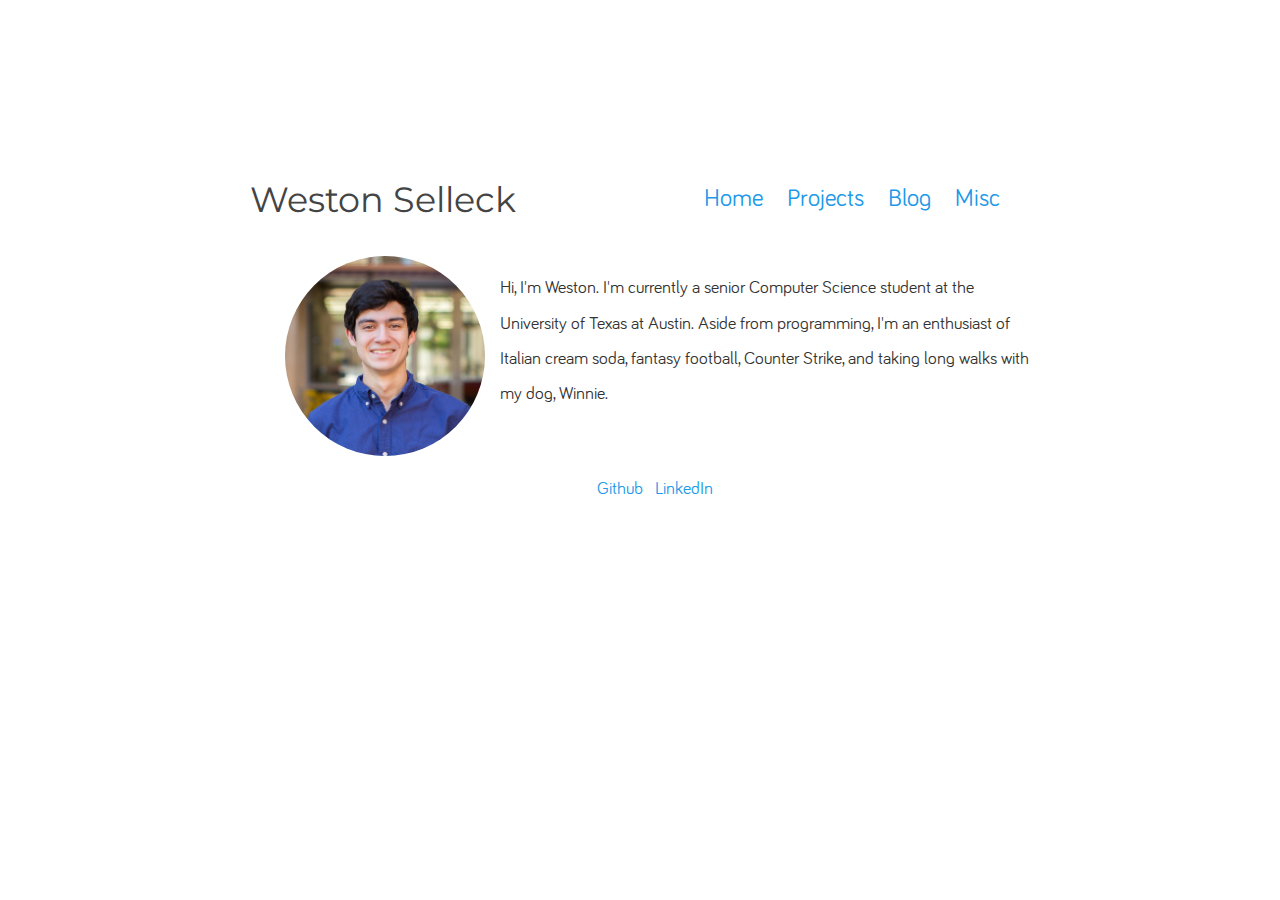
<file: index.html>
<html>
<head>
  <meta charset="utf-8">
  <meta http-equiv='X-UA-Compatible' content='IE=edge;chrome=1' />
  <title>Weston Selleck</title>
  <link rel="icon" href="/favicon.png">
  <link href="//fonts.googleapis.com/css?family=Source+Code+Pro" rel="stylesheet" type="text/css">
  <link rel="stylesheet" href="/stylesheets/reset.css">
  <link rel="stylesheet" href="/stylesheets/foundation.min.css">
  <link rel="stylesheet" href="/stylesheets/global.css">
  <link rel="stylesheet" href="/css/style.css">
    <link href='http://fonts.googleapis.com/css?family=Raleway:400,500,600,700,800,900' rel='stylesheet' type='text/css'>
    <link href='http://fonts.googleapis.com/css?family=Lato:300, 400, 700,900,300italic,400italic,700italic,900italic' rel='stylesheet' type='text/css'>
    <link href='http://fonts.googleapis.com/css?family=Montserrat:400,700' rel='stylesheet' type='text/css'>
  

</head>

<body>
<section class="header">
  <div class="container">
    <a href="/">
    <span id="weston">
    Weston Selleck
    </span>
    </a>
    <div class="nav">
      <ul class="nav-links">
        <li class="nav-item">
          <a href="/">Home</a>
        </li>
        <li class="nav-item">
          <a href="/projects">Projects</a>
        </li>
        <li class="nav-item">
          <a href="/blog">Blog</a>
        </li>
        <li class="nav-item">
          <a href="/misc">Misc</a>
        </li>
      </ul>
    </div>
  </div>
</section>

<section class="main">
<div class="container">
<div class="basic-page-content">
     <div class="about">
      <section>
        <div class="about-pic">
          <img src="images/me.jpg">
        </div>
        <div>
          <p>
            Hi, I'm Weston.
            I'm currently a senior Computer Science student at the University of
            Texas at Austin. Aside from programming, I'm an enthusiast
            of Italian cream soda, fantasy football, Counter Strike, and taking long walks with my dog, Winnie.
          </p>
        </div>
      </section>
      <section>
        <div class="about-links">
          <a href="http://github.com/wwselleck">Github</a>
          <a href="https://www.linkedin.com/in/weston-selleck-358b7942">LinkedIn</a>
        </div>
      </section>
    </div>

</div>
</div>
</section>
</body>
</html>
</file>
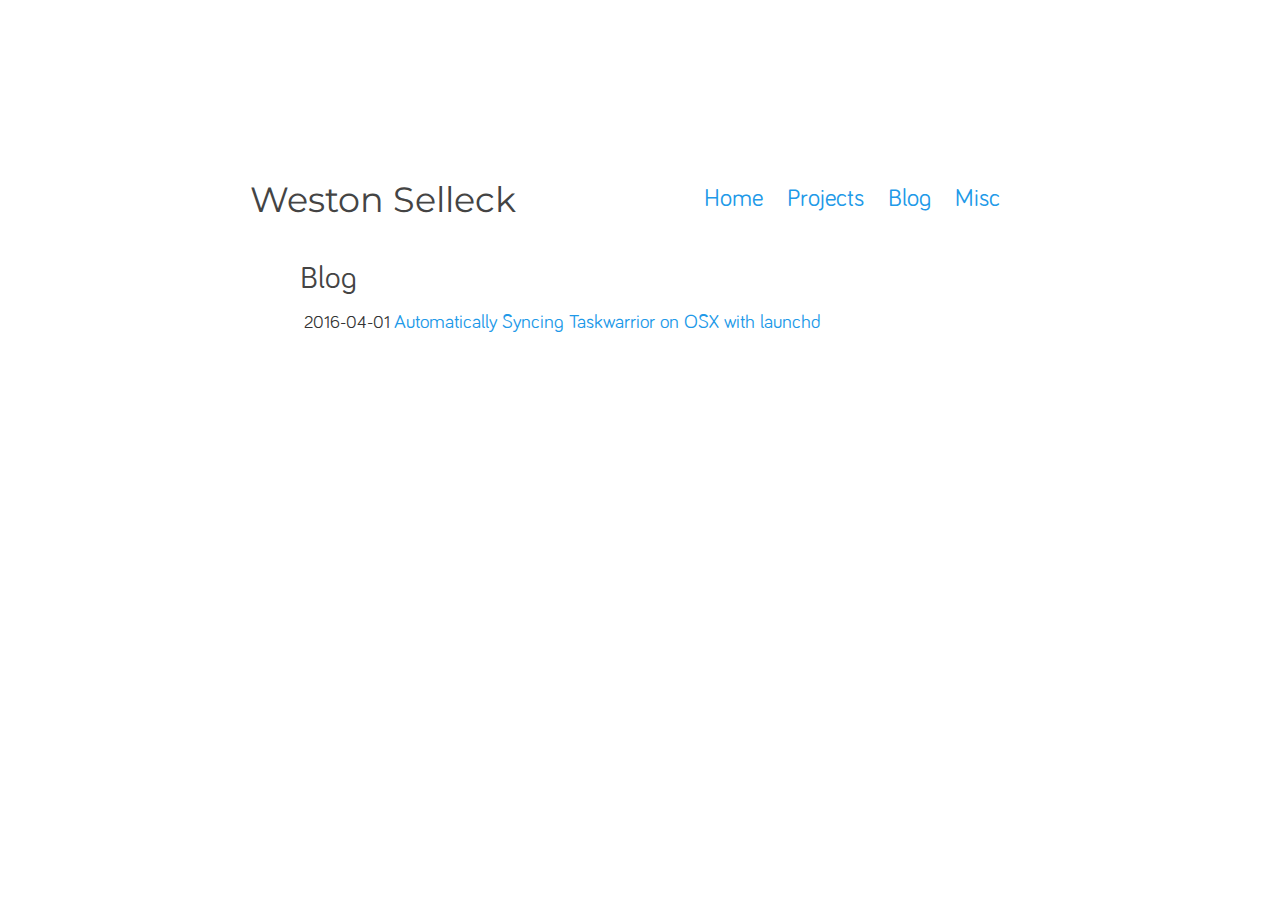
<file: blog/index.html>
<html>
<head>
  <meta charset="utf-8">
  <meta http-equiv='X-UA-Compatible' content='IE=edge;chrome=1' />
  <title>Weston Selleck</title>
  <link rel="icon" href="/favicon.png">
  <link href="//fonts.googleapis.com/css?family=Source+Code+Pro" rel="stylesheet" type="text/css">
  <link rel="stylesheet" href="/stylesheets/reset.css">
  <link rel="stylesheet" href="/stylesheets/foundation.min.css">
  <link rel="stylesheet" href="/stylesheets/global.css">
  <link rel="stylesheet" href="/css/style.css">
    <link href='http://fonts.googleapis.com/css?family=Raleway:400,500,600,700,800,900' rel='stylesheet' type='text/css'>
    <link href='http://fonts.googleapis.com/css?family=Lato:300, 400, 700,900,300italic,400italic,700italic,900italic' rel='stylesheet' type='text/css'>
    <link href='http://fonts.googleapis.com/css?family=Montserrat:400,700' rel='stylesheet' type='text/css'>
  

</head>

<body>
<section class="header">
  <div class="container">
    <a href="/">
    <span id="weston">
    Weston Selleck
    </span>
    </a>
    <div class="nav">
      <ul class="nav-links">
        <li class="nav-item">
          <a href="/">Home</a>
        </li>
        <li class="nav-item">
          <a href="/projects">Projects</a>
        </li>
        <li class="nav-item">
          <a href="/blog">Blog</a>
        </li>
        <li class="nav-item">
          <a href="/misc">Misc</a>
        </li>
      </ul>
    </div>
  </div>
</section>

<section class="main">
<div class="container">
<div class="basic-page-content">
 <div class="basic-page-content">
<div class="content-heading">
    Blog
</div>

      <div class="blog-posts-post">
      <div class="blog-posts-post-date"> 2016-04-01</div>
      <div class="blog-posts-post-title"><a href="/2016/04/01/taskwarrior-launchd/">
        Automatically Syncing Taskwarrior on OSX with launchd
      </div>
  </div>


</div>

</div>
</div>
</section>
</body>
</html>
</file>
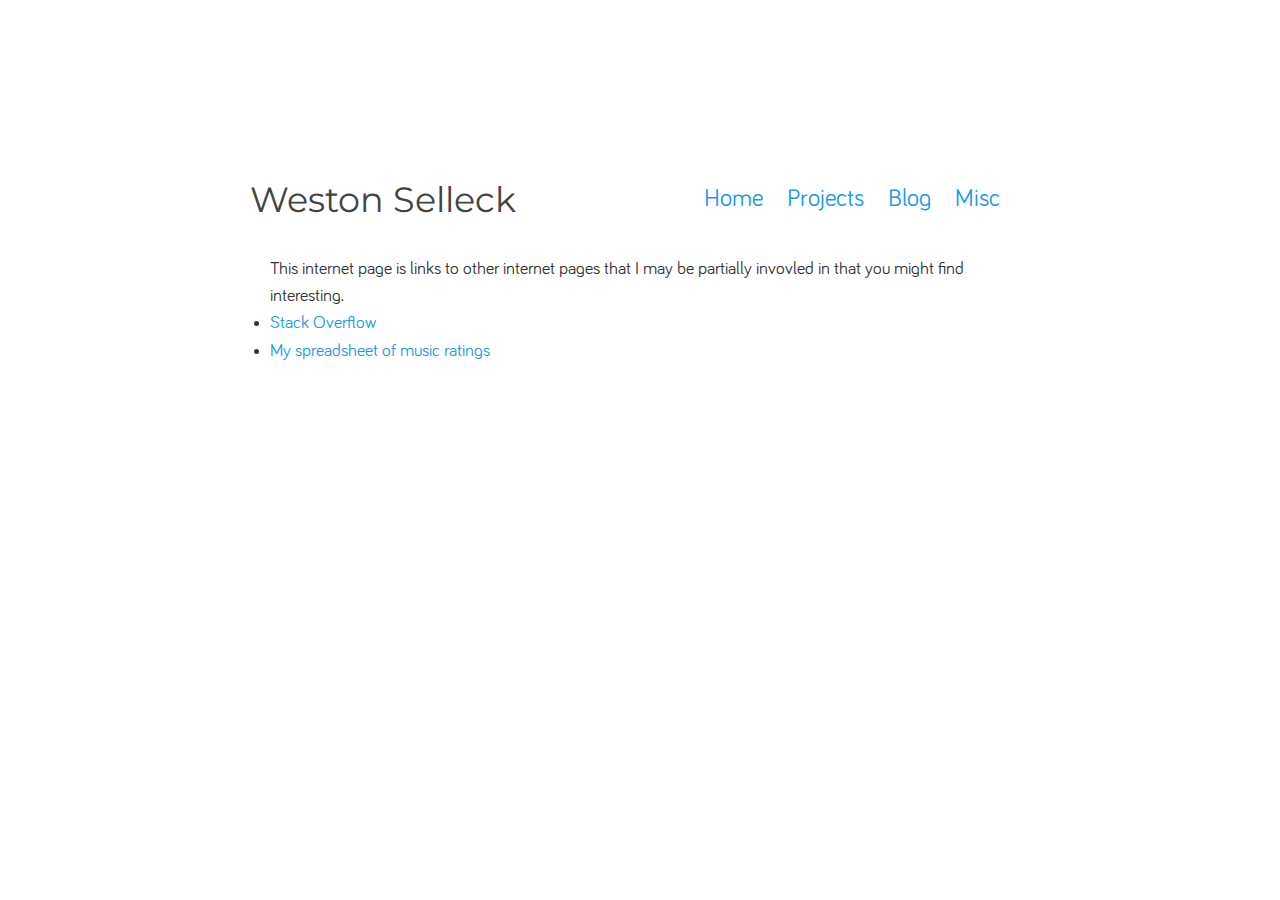
<file: misc/index.html>
<html>
<head>
  <meta charset="utf-8">
  <meta http-equiv='X-UA-Compatible' content='IE=edge;chrome=1' />
  <title>Weston Selleck</title>
  <link rel="icon" href="/favicon.png">
  <link href="//fonts.googleapis.com/css?family=Source+Code+Pro" rel="stylesheet" type="text/css">
  <link rel="stylesheet" href="/stylesheets/reset.css">
  <link rel="stylesheet" href="/stylesheets/foundation.min.css">
  <link rel="stylesheet" href="/stylesheets/global.css">
  <link rel="stylesheet" href="/css/style.css">
    <link href='http://fonts.googleapis.com/css?family=Raleway:400,500,600,700,800,900' rel='stylesheet' type='text/css'>
    <link href='http://fonts.googleapis.com/css?family=Lato:300, 400, 700,900,300italic,400italic,700italic,900italic' rel='stylesheet' type='text/css'>
    <link href='http://fonts.googleapis.com/css?family=Montserrat:400,700' rel='stylesheet' type='text/css'>
  

</head>

<body>
<section class="header">
  <div class="container">
    <a href="/">
    <span id="weston">
    Weston Selleck
    </span>
    </a>
    <div class="nav">
      <ul class="nav-links">
        <li class="nav-item">
          <a href="/">Home</a>
        </li>
        <li class="nav-item">
          <a href="/projects">Projects</a>
        </li>
        <li class="nav-item">
          <a href="/blog">Blog</a>
        </li>
        <li class="nav-item">
          <a href="/misc">Misc</a>
        </li>
      </ul>
    </div>
  </div>
</section>

<section class="main">
<div class="container">
<div class="basic-page-content">
 <div>This internet page is links to other internet pages that I may be partially invovled in that you might find interesting.</div>
    <ul>
        <li><a href="http://stackoverflow.com/users/3424868/weston">Stack Overflow</a></li>
        <li><a href="https://docs.google.com/spreadsheets/d/1YAlCh6L0o0rLPLToGFb5x9du7NYFuplulTqX8ZKp3cs/edit?usp=sharing">My spreadsheet of music ratings</a></li>
    </ul>

</div>
</div>
</section>
</body>
</html>
</file>
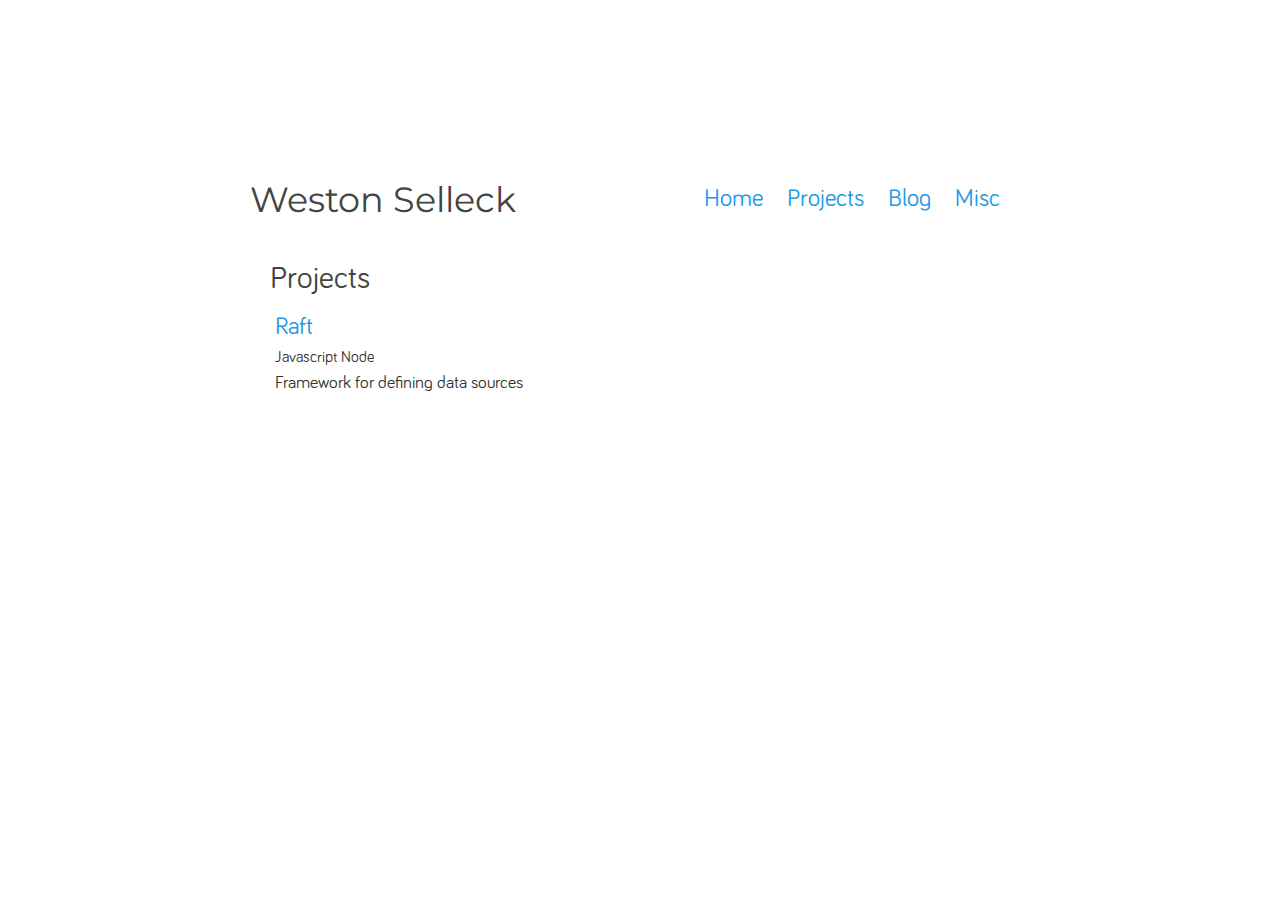
<file: projects/index.html>
<html>
<head>
  <meta charset="utf-8">
  <meta http-equiv='X-UA-Compatible' content='IE=edge;chrome=1' />
  <title>Weston Selleck</title>
  <link rel="icon" href="/favicon.png">
  <link href="//fonts.googleapis.com/css?family=Source+Code+Pro" rel="stylesheet" type="text/css">
  <link rel="stylesheet" href="/stylesheets/reset.css">
  <link rel="stylesheet" href="/stylesheets/foundation.min.css">
  <link rel="stylesheet" href="/stylesheets/global.css">
  <link rel="stylesheet" href="/css/style.css">
    <link href='http://fonts.googleapis.com/css?family=Raleway:400,500,600,700,800,900' rel='stylesheet' type='text/css'>
    <link href='http://fonts.googleapis.com/css?family=Lato:300, 400, 700,900,300italic,400italic,700italic,900italic' rel='stylesheet' type='text/css'>
    <link href='http://fonts.googleapis.com/css?family=Montserrat:400,700' rel='stylesheet' type='text/css'>
  

</head>

<body>
<section class="header">
  <div class="container">
    <a href="/">
    <span id="weston">
    Weston Selleck
    </span>
    </a>
    <div class="nav">
      <ul class="nav-links">
        <li class="nav-item">
          <a href="/">Home</a>
        </li>
        <li class="nav-item">
          <a href="/projects">Projects</a>
        </li>
        <li class="nav-item">
          <a href="/blog">Blog</a>
        </li>
        <li class="nav-item">
          <a href="/misc">Misc</a>
        </li>
      </ul>
    </div>
  </div>
</section>

<section class="main">
<div class="container">
<div class="basic-page-content">
             <div class="content-heading">
                Projects
            </div>
        
            <div class="project-item">
                <a class="project-item-title" href="https://github.com/wwselleck/Raft">
                    Raft
                </a>
                <div class="project-item-tools">
                    
                        Javascript
                    
                        Node
                    
                </div>
                <div class="project-item-descrip"> Framework for defining data sources</div>
            </div>
        

</div>
</div>
</section>
</body>
</html>
</file>
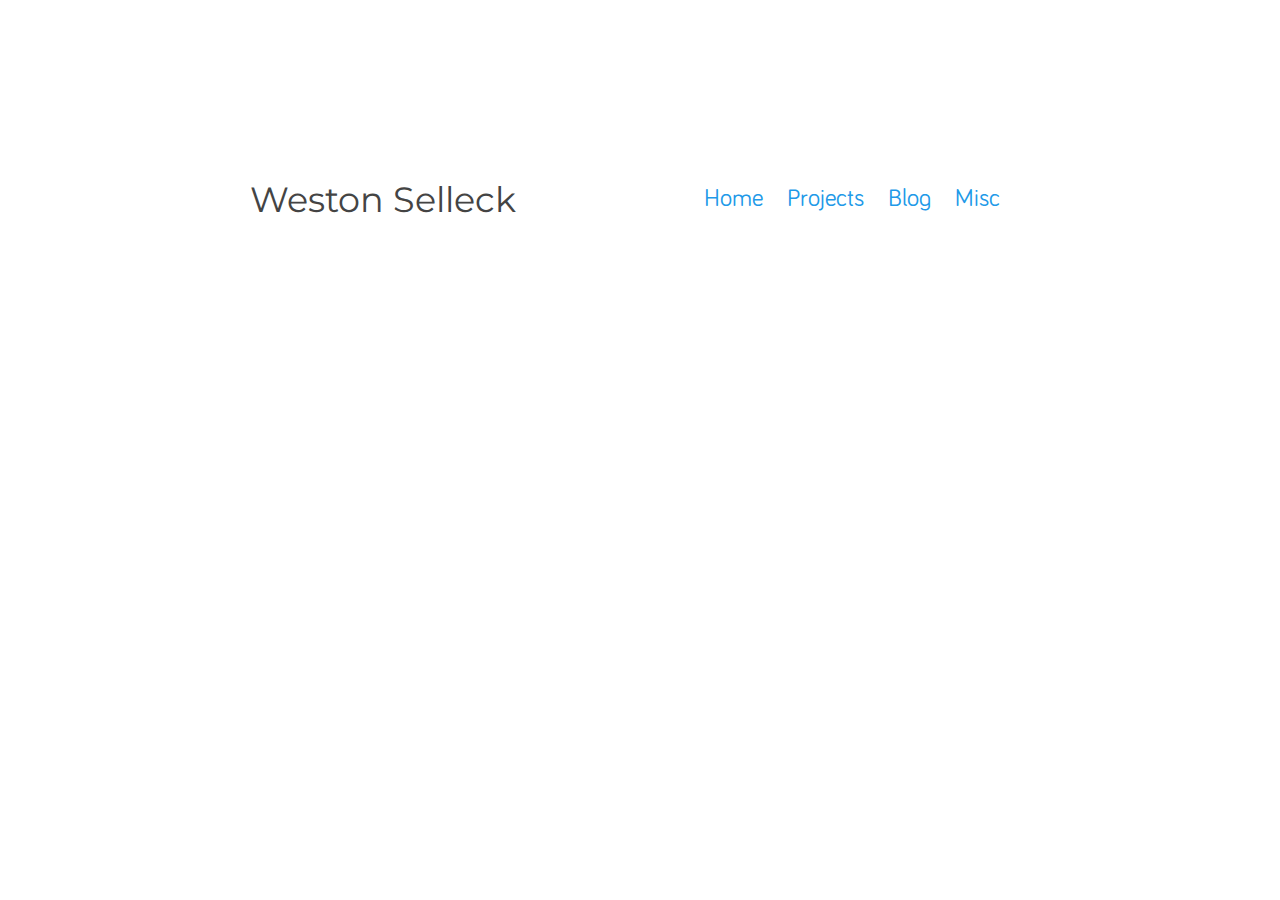
<file: tags/osx-taskwarrior-task-sync-mac-launchd/index.html>
<html>
<head>
  <meta charset="utf-8">
  <meta http-equiv='X-UA-Compatible' content='IE=edge;chrome=1' />
  <title>Weston Selleck</title>
  <link rel="icon" href="/favicon.png">
  <link href="//fonts.googleapis.com/css?family=Source+Code+Pro" rel="stylesheet" type="text/css">
  <link rel="stylesheet" href="/stylesheets/reset.css">
  <link rel="stylesheet" href="/stylesheets/foundation.min.css">
  <link rel="stylesheet" href="/stylesheets/global.css">
  <link rel="stylesheet" href="/css/style.css">
    <link href='http://fonts.googleapis.com/css?family=Raleway:400,500,600,700,800,900' rel='stylesheet' type='text/css'>
    <link href='http://fonts.googleapis.com/css?family=Lato:300, 400, 700,900,300italic,400italic,700italic,900italic' rel='stylesheet' type='text/css'>
    <link href='http://fonts.googleapis.com/css?family=Montserrat:400,700' rel='stylesheet' type='text/css'>
  

</head>

<body>
<section class="header">
  <div class="container">
    <a href="/">
    <span id="weston">
    Weston Selleck
    </span>
    </a>
    <div class="nav">
      <ul class="nav-links">
        <li class="nav-item">
          <a href="/">Home</a>
        </li>
        <li class="nav-item">
          <a href="/projects">Projects</a>
        </li>
        <li class="nav-item">
          <a href="/blog">Blog</a>
        </li>
        <li class="nav-item">
          <a href="/misc">Misc</a>
        </li>
      </ul>
    </div>
  </div>
</section>

<section class="main">
<div class="container">
<div class="basic-page-content">
 
</div>
</div>
</section>
</body>
</html>
</file>
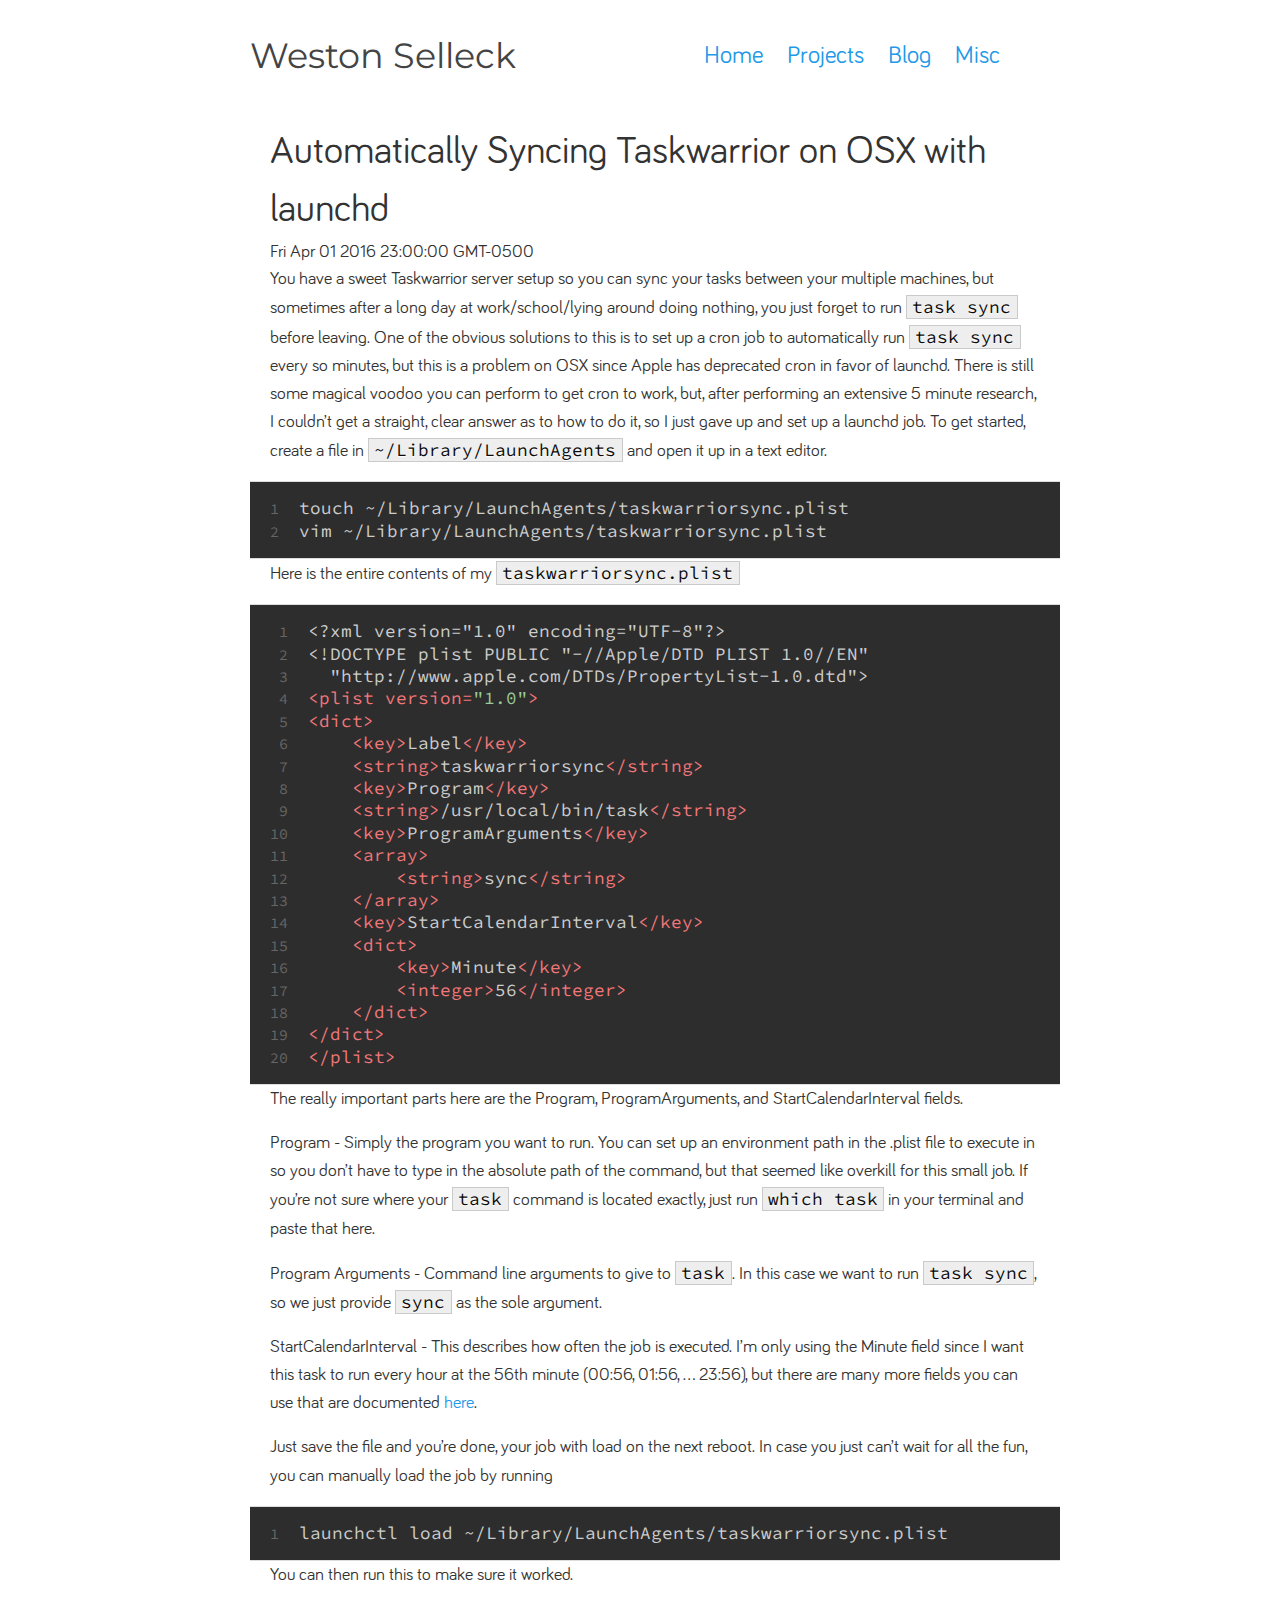
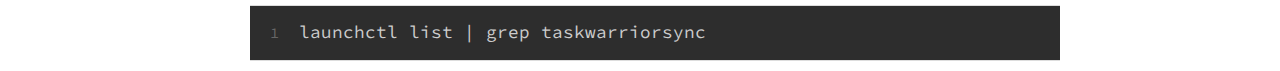
<file: 2016/04/01/taskwarrior-launchd/index.html>
<html>
<head>
  <meta charset="utf-8">
  <meta http-equiv='X-UA-Compatible' content='IE=edge;chrome=1' />
  <title>Weston Selleck</title>
  <link rel="icon" href="/favicon.png">
  <link href="//fonts.googleapis.com/css?family=Source+Code+Pro" rel="stylesheet" type="text/css">
  <link rel="stylesheet" href="/stylesheets/reset.css">
  <link rel="stylesheet" href="/stylesheets/foundation.min.css">
  <link rel="stylesheet" href="/stylesheets/global.css">
  <link rel="stylesheet" href="/css/style.css">
    <link href='http://fonts.googleapis.com/css?family=Raleway:400,500,600,700,800,900' rel='stylesheet' type='text/css'>
    <link href='http://fonts.googleapis.com/css?family=Lato:300, 400, 700,900,300italic,400italic,700italic,900italic' rel='stylesheet' type='text/css'>
    <link href='http://fonts.googleapis.com/css?family=Montserrat:400,700' rel='stylesheet' type='text/css'>
  

</head>

<body>
<section class="header">
  <div class="container">
    <a href="/">
    <span id="weston">
    Weston Selleck
    </span>
    </a>
    <div class="nav">
      <ul class="nav-links">
        <li class="nav-item">
          <a href="/">Home</a>
        </li>
        <li class="nav-item">
          <a href="/projects">Projects</a>
        </li>
        <li class="nav-item">
          <a href="/blog">Blog</a>
        </li>
        <li class="nav-item">
          <a href="/misc">Misc</a>
        </li>
      </ul>
    </div>
  </div>
</section>

<section class="main">
<div class="container">
<div class="basic-page-content">
 <div class="blog-post">
  <header class="blog-post-header">
      <div class="blog-post-title">Automatically Syncing Taskwarrior on OSX with launchd</div>
      <div class="blog-post-meta">Fri Apr 01 2016 23:00:00 GMT-0500</div>
  </header>
  <article class="post-content">
    <p>You have a sweet Taskwarrior server setup so you can sync your tasks between your multiple machines, but sometimes after a long day at work/school/lying around doing nothing, you just forget to run <code>task sync</code> before leaving. One of the obvious solutions to this is to set up a cron job to automatically run <code>task sync</code> every so minutes, but this is a problem on OSX since Apple has deprecated cron in favor of launchd. There is still some magical voodoo you can perform to get cron to work, but, after performing an extensive 5 minute research, I couldn’t get a straight, clear answer as to how to do it, so I just gave up and set up a launchd job. To get started, create a file in <code>~/Library/LaunchAgents</code> and open it up in a text editor.</p>
<figure class="highlight plain"><table><tr><td class="gutter"><pre><div class="line">1</div><div class="line">2</div></pre></td><td class="code"><pre><div class="line">touch ~/Library/LaunchAgents/taskwarriorsync.plist</div><div class="line">vim ~/Library/LaunchAgents/taskwarriorsync.plist</div></pre></td></tr></table></figure>
<p>Here is the entire contents of my <code>taskwarriorsync.plist</code></p>
<figure class="highlight xml"><table><tr><td class="gutter"><pre><div class="line">1</div><div class="line">2</div><div class="line">3</div><div class="line">4</div><div class="line">5</div><div class="line">6</div><div class="line">7</div><div class="line">8</div><div class="line">9</div><div class="line">10</div><div class="line">11</div><div class="line">12</div><div class="line">13</div><div class="line">14</div><div class="line">15</div><div class="line">16</div><div class="line">17</div><div class="line">18</div><div class="line">19</div><div class="line">20</div></pre></td><td class="code"><pre><div class="line">&lt;?xml version="1.0" encoding="UTF-8"?&gt;</div><div class="line"><span class="meta">&lt;!DOCTYPE plist PUBLIC "-//Apple/DTD PLIST 1.0//EN"</span></div><div class="line">  "http://www.apple.com/DTDs/PropertyList-1.0.dtd"&gt;</div><div class="line"><span class="tag">&lt;<span class="name">plist</span> <span class="attr">version</span>=<span class="string">"1.0"</span>&gt;</span></div><div class="line"><span class="tag">&lt;<span class="name">dict</span>&gt;</span></div><div class="line">    <span class="tag">&lt;<span class="name">key</span>&gt;</span>Label<span class="tag">&lt;/<span class="name">key</span>&gt;</span></div><div class="line">    <span class="tag">&lt;<span class="name">string</span>&gt;</span>taskwarriorsync<span class="tag">&lt;/<span class="name">string</span>&gt;</span></div><div class="line">    <span class="tag">&lt;<span class="name">key</span>&gt;</span>Program<span class="tag">&lt;/<span class="name">key</span>&gt;</span></div><div class="line">    <span class="tag">&lt;<span class="name">string</span>&gt;</span>/usr/local/bin/task<span class="tag">&lt;/<span class="name">string</span>&gt;</span></div><div class="line">    <span class="tag">&lt;<span class="name">key</span>&gt;</span>ProgramArguments<span class="tag">&lt;/<span class="name">key</span>&gt;</span></div><div class="line">    <span class="tag">&lt;<span class="name">array</span>&gt;</span></div><div class="line">        <span class="tag">&lt;<span class="name">string</span>&gt;</span>sync<span class="tag">&lt;/<span class="name">string</span>&gt;</span></div><div class="line">    <span class="tag">&lt;/<span class="name">array</span>&gt;</span></div><div class="line">    <span class="tag">&lt;<span class="name">key</span>&gt;</span>StartCalendarInterval<span class="tag">&lt;/<span class="name">key</span>&gt;</span></div><div class="line">    <span class="tag">&lt;<span class="name">dict</span>&gt;</span></div><div class="line">        <span class="tag">&lt;<span class="name">key</span>&gt;</span>Minute<span class="tag">&lt;/<span class="name">key</span>&gt;</span></div><div class="line">        <span class="tag">&lt;<span class="name">integer</span>&gt;</span>56<span class="tag">&lt;/<span class="name">integer</span>&gt;</span></div><div class="line">    <span class="tag">&lt;/<span class="name">dict</span>&gt;</span></div><div class="line"><span class="tag">&lt;/<span class="name">dict</span>&gt;</span></div><div class="line"><span class="tag">&lt;/<span class="name">plist</span>&gt;</span></div></pre></td></tr></table></figure>
<p>The really important parts here are the Program, ProgramArguments, and StartCalendarInterval fields.</p>
<ol>
<li><p>Program - Simply the program you want to run. You can set up an environment path in the .plist file to execute in so you don’t have to type in the absolute path of the command, but that seemed like overkill for this small job. If you’re not sure where your <code>task</code> command is located exactly, just run <code>which task</code> in your terminal and paste that here.</p>
</li>
<li><p>Program Arguments - Command line arguments to give to <code>task</code>. In this case we want to run <code>task sync</code>, so we just provide <code>sync</code> as the sole argument.</p>
</li>
<li><p>StartCalendarInterval - This describes how often the job is executed. I’m only using the Minute field since I want this task to run every hour at the 56th minute (00:56, 01:56, … 23:56), but there are many more fields you can use that are documented <a href="http://launchd.info/" target="_blank" rel="external">here</a>.</p>
</li>
</ol>
<p>Just save the file and you’re done, your job with load on the next reboot. In case you just can’t wait for all the fun, you can manually load the job by running</p>
<figure class="highlight plain"><table><tr><td class="gutter"><pre><div class="line">1</div></pre></td><td class="code"><pre><div class="line">launchctl load ~/Library/LaunchAgents/taskwarriorsync.plist</div></pre></td></tr></table></figure>
<p>You can then run this to make sure it worked.</p>
<figure class="highlight plain"><table><tr><td class="gutter"><pre><div class="line">1</div></pre></td><td class="code"><pre><div class="line">launchctl list | grep taskwarriorsync</div></pre></td></tr></table></figure>

  </article>
</div>


</div>
</div>
</section>
</body>
</html>
</file>
<file: stylesheets/global.css>
@font-face {
  font-family: 'Bariol';
  font-style: normal;
  font-weight: normal;
  src: url('/fonts/Bariol_Regular.otf') format('opentype');
}
html{
	height: 100%;
}
body{
	background-color: white;
	font-family: Bariol, Lato;
	font-size: 1.1em;
	font-weight: 400;
	text-decoration: none;
  	color: #333;


    display: flex;
    flex-direction: column;
    -webkit-justify-content: center;
    -moz-justify-content: center;
    -ms-justify-content: center;
    justify-content: center;
    align-items: center;
    min-height: 100%;
}

a{
	color: #428bca
	text-decoration: none;
}

section {
  /* display: -webkit-flex; */
  display: -moz-flex;
  display: -ms-flexbox;
  display: -ms-flex;
  display: flex;
  /* -webkit-justify-content: center; */
  -moz-justify-content: center;
  -ms-justify-content: center;
  justify-content: center;
  /* -webkit-align-items: center; */
  -moz-align-items: center;
  -ms-align-items: center;
  /* align-items: center; */
  width: 100%;
  max-width: 800px;
}

section.header{
  padding-top: 30px;
  padding-bottom: 30px;
}
section.header .container{
	align-items: center;
}

section.header .container a{
	display: flex;
	align-items: center;
}

section.main {
	min-height: 500px;
}
section.main .content{
}

.container{
	display: flex;
	width: 100%;
}

.content-heading{
	font-size: 1.8em;
    color: #444;
}



/*
  HEADER
*/

/*
.header{
	width: 100%;
	display: block;
	padding: 0px;
	background-color: white;

	background-position: center center !important;
	background-attachment: relative;
	background-size: cover;
}*/

.darkbox{
}
.header-wrapper{
	display: flex;
	align-items: center;
	padding-top: 15px;
	padding-bottom: 15px;
	padding-left: 30px;
}

#wslogo img{
	width: 80px;
	height: 80px;
	color: black;
}

#weston
{
	display: inline-block;
	font-family: Montserrat, Raleway;
  	font-weight: 400;
	font-size: 2em;
	color:  #444;
	opacity: 1;
	padding-left: 10px;
	padding-right: 10px;
	white-space: nowrap;
}

/*
 NAV
*/
.nav{
	margin-left: auto;
	margin-right: 30px;
}

.nav-links{
	margin: 0 auto;
	text-align: center;
}
.nav-item{
	color: white;
	padding-left: 10px;
	padding-right: 10px;
	font-size: 1.4em;
	display: inline-block;
	text-decoration: none;
}


/*
 *
 *
 * INTRODUCTION
 *
 *
 */
.about{
	display: flex;
	flex-direction: column;
}
.about section{
	padding-bottom: 20px;
}
 .about p{
  font-size: 1em;
  line-height: 2;
  padding-top: 15px;
  margin-bottom: 0px;
 }

 .about-pic{
  padding-left: 15px;
  padding-right: 15px;
}
.about-pic img{
  width:30%;
  min-width: 200px;
  max-width: 300px;

  border-radius: 50%;
}

.about-links a{
	padding-left: 4px;
	padding-right: 4px;
}

.links-container{
	display: block;
	position: relative;
	text-align: center;
	margin-right: auto;
	margin-left: auto;
	padding-top: 15px;
}
.links-container-link {
  padding-left: 25px;
	padding-right: 25px;
	text-decoration: none;
}
.links-container-link-img{
	display: inline-block;
	width: 35px;
	position: relative;
	height: 35px;
}

/*
 *
 *
 * RESUME DOWNLOAD
 *
 *
 */

.resume-download{
	width: 100%;
	display: block;
	background: #1F3583;
	text-align: center;
}
.resume-download:hover{
	background: #383C4C;
}
.resume-download-wrapper{
	display: flex;
	align-items: center;
	justify-content: center;
	margin: 0 auto;
	padding-top: 10px;
	padding-bottom: 10px;
}
.resume-download-wrapper img{
	display: inline-block;
	width: 60px;
}
.resume-download-text{
	display: inline-block;
	color: white;
	vertical-align: top;
	font-size: 2em;
	font-weight: 500;
}


.footer{
	width: 100%;
	background-color: #1B1E25;
}
.footer-wrapper{
	width: 80%;
	margin-left: auto;
	margin-right: auto;
	padding-top: 70px;
	padding-bottom: 70px;
	font-size: 1em;{}
	color: #5e5e5e;
	line-height: 1.5;
	text-align: center;
}

.basic-page-content{
	margin-left: 30px;
}

.blog-posts-wrapper{
	display: block;
	width: 70%;
	margin-left: auto;
	margin-right: auto;
}

.blog-posts-post{
	padding: 4px;
}
.blog-posts-post-date{
    display: inline-block;
    font-size: 1em;
}
.blog-posts-post-title{
    display: inline-block;
	font-size: 1.1em;
}
.blog-posts-preview{
	padding: 10px;
	background: #F5F5F5;
	font-size: 1em;
}

.blog-post{
	width: 100%;
	margin-left: auto;
	margin-right: auto;
	padding-top: 10px;
	padding-bottom: 10px;
}
.blog-post-title{
	font-size: 2.2em;
}
.blog-post-image{
	display: block;
	margin-left: auto;
	margin-right: auto;
	padding-top: 20px;
	padding-bottom: 20px;
	text-align: center;
}
.blog-post-image img{
	width: 300px;
}

.highlight{
	margin-bottom: 16px;
}


.project-item{
	padding: 5px;
}
.project-item-title{
	font-size: 1.4em;
}
.project-item-tools{
	font-size: .9em;
}
.project-item-descrip{
	font-size: 1em;
}
</file>
<file: css/style.css>
pre,
.highlight {
  background: #2d2d2d;
  margin: 0 -20px;
  padding: 15px 20px;
  border-style: solid;
  border-color: #ddd;
  border-width: 1px 0;
  overflow: auto;
  color: #ccc;
  line-height: 22.400000000000002px;
}
.highlight .gutter pre,
.gist .gist-file .gist-data .line-numbers {
  color: #666;
  font-size: 0.85em;
}
pre,
code {
  font-family: "Source Code Pro", Consolas, Monaco, Menlo, Consolas, monospace;
}
code {
  background: #eee;
  text-shadow: 0 1px #fff;
  padding: 0 0.3em;
}
pre code {
  background: none;
  text-shadow: none;
  padding: 0;
}
.highlight pre {
  border: none;
  margin: 0;
  padding: 0;
}
.highlight table {
  margin: 0;
  width: auto;
}
.highlight td {
  border: none;
  padding: 0;
}
.highlight figcaption {
  font-size: 0.85em;
  color: #999;
  line-height: 1em;
  margin-bottom: 1em;
}
.highlight figcaption a {
  float: right;
}
.highlight .gutter pre {
  text-align: right;
  padding-right: 20px;
}
.highlight .line {
  height: 22.400000000000002px;
}
.highlight .line.marked {
  background: #515151;
}
.gist {
  margin: 0 -20px;
  border-style: solid;
  border-color: #ddd;
  border-width: 1px 0;
  background: #2d2d2d;
  padding: 15px 20px 15px 0;
}
.gist .gist-file {
  border: none;
  font-family: "Source Code Pro", Consolas, Monaco, Menlo, Consolas, monospace;
  margin: 0;
}
.gist .gist-file .gist-data {
  background: none;
  border: none;
}
.gist .gist-file .gist-data .line-numbers {
  background: none;
  border: none;
  padding: 0 20px 0 0;
}
.gist .gist-file .gist-data .line-data {
  padding: 0 !important;
}
.gist .gist-file .highlight {
  margin: 0;
  padding: 0;
  border: none;
}
.gist .gist-file .gist-meta {
  background: #2d2d2d;
  color: #999;
  font: 0.85em "Helvetica Neue", Helvetica, Arial, sans-serif;
  text-shadow: 0 0;
  padding: 0;
  margin-top: 1em;
  margin-left: 20px;
}
.gist .gist-file .gist-meta a {
  color: #258fb8;
  font-weight: normal;
}
.gist .gist-file .gist-meta a:hover {
  text-decoration: underline;
}
pre .comment,
pre .title {
  color: #999;
}
pre .variable,
pre .attribute,
pre .tag,
pre .regexp,
pre .ruby .constant,
pre .xml .tag .title,
pre .xml .pi,
pre .xml .doctype,
pre .html .doctype,
pre .css .id,
pre .css .class,
pre .css .pseudo {
  color: #f2777a;
}
pre .number,
pre .preprocessor,
pre .built_in,
pre .literal,
pre .params,
pre .constant {
  color: #f99157;
}
pre .class,
pre .ruby .class .title,
pre .css .rules .attribute {
  color: #9c9;
}
pre .string,
pre .value,
pre .inheritance,
pre .header,
pre .ruby .symbol,
pre .xml .cdata {
  color: #9c9;
}
pre .css .hexcolor {
  color: #6cc;
}
pre .function,
pre .python .decorator,
pre .python .title,
pre .ruby .function .title,
pre .ruby .title .keyword,
pre .perl .sub,
pre .javascript .title,
pre .coffeescript .title {
  color: #69c;
}
pre .keyword,
pre .javascript .function {
  color: #c9c;
}
</file>
